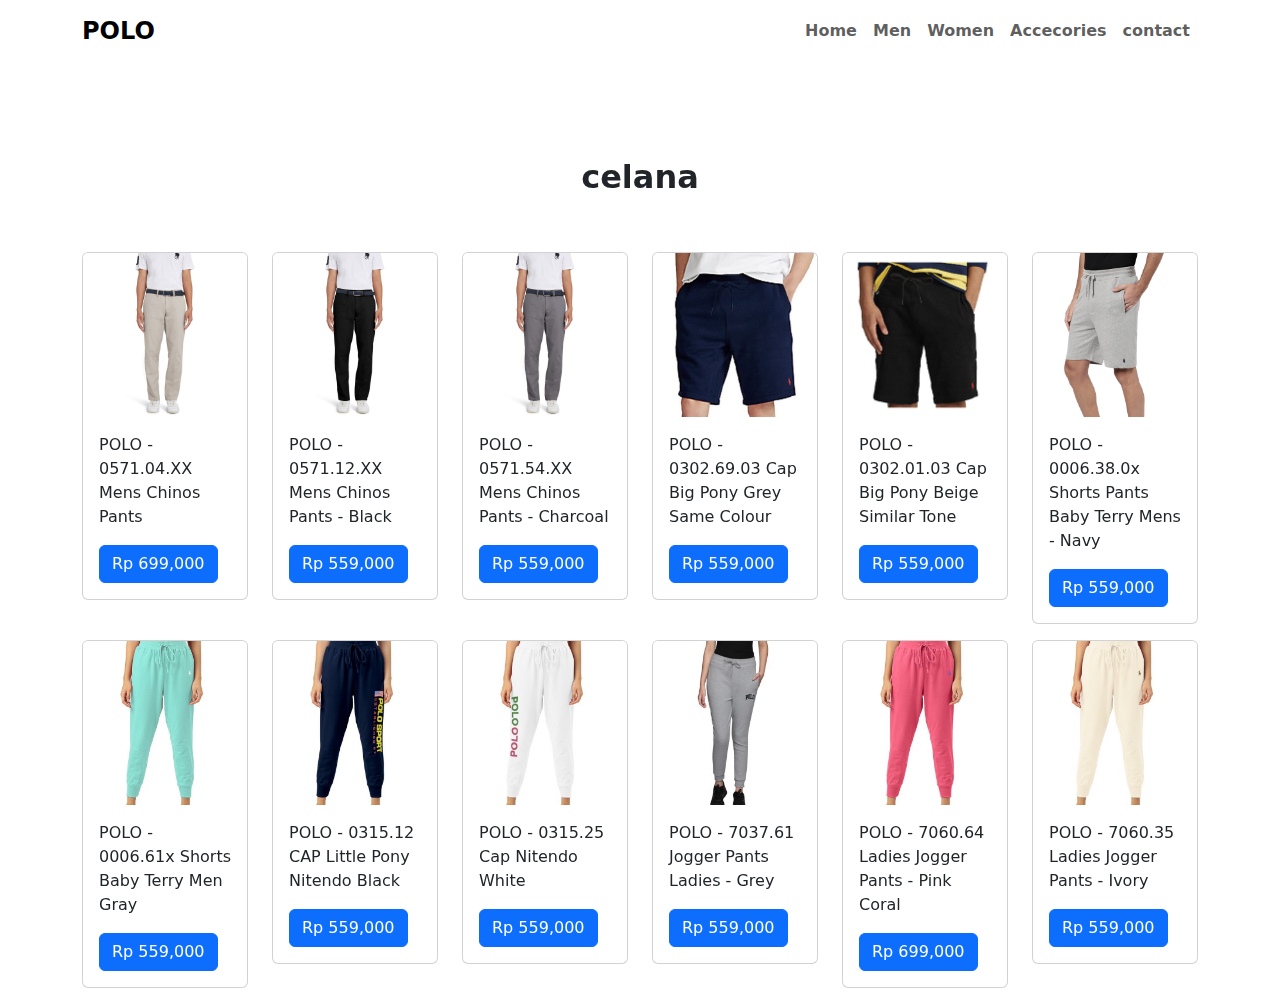
<file: html/celana,.html>
<!DOCTYPE html>
<html lang="en">
  <head>
    <meta charset="utf-8" />
    <meta name="viewport" content="width=device-width, initial-scale=1" />
    <title>Bootstrap demo</title>
    <link href="https://cdn.jsdelivr.net/npm/bootstrap@5.3.3/dist/css/bootstrap.min.css" rel="stylesheet" integrity="sha384-QWTKZyjpPEjISv5WaRU9OFeRpok6YctnYmDr5pNlyT2bRjXh0JMhjY6hW+ALEwIH" crossorigin="anonymous" />
    <link href="https://unpkg.com/aos@2.3.1/dist/aos.css" rel="stylesheet">
  </head>
  <body>
    <!-- navbar -->
    <nav class="navbar navbar-expand-lg bg-transparent navbar-light">
      <div class="container">
        <a class="navbar-brand fw-bolder fs-4 logo" href="#">POLO</a>
        <button class="navbar-toggler" type="button" data-bs-toggle="collapse" data-bs-target="#navbarNavAltMarkup" aria-controls="navbarNavAltMarkup" aria-expanded="false" aria-label="Toggle navigation">
          <span class="navbar-toggler-icon"></span>
        </button>
        <div class="collapse navbar-collapse" id="navbarNavAltMarkup">
          <div class="navbar-nav ms-auto fw-bolder">
            <a class="nav-link" href="../index.html">Home</a>
            <a class="nav-link" href="men.html">Men</a>
            <a class="nav-link" href="women.html">Women</a>
            <a class="nav-link" href="topi.html">Accecories</a>
            <a class="nav-link " href="contact.html">contact</a>
          </div>
        </div>
      </div>
    </nav>
    <!-- akhhir navbar -->

    <!-- halaman -->
    <section class="halaman mt-5">
      <div class="container">
        <div class="row">
          <div class="col-md mt-5" data-aos="zoom-in">
            <h1 class="fs-2 fw-bolder text-center">celana</h1>
          </div>
        </div>
        <div class="row mt-5">
          <div class="col-lg-3 col-md-4 col-sm-6 col-xl-2 mb-3 " data-aos="zoom-in">
            <div class="card">
              <img src="../img/60.jpg" class="card-img-top" alt="..." />
              <div class="card-body">
                <p class="card-text">POLO - 0571.04.XX Mens Chinos Pants</p>
                <a href="#" class="btn btn-primary">Rp 699,000</a>
              </div>
            </div>
          </div>
          <div class="col-lg-3 col-md-4 col-sm-6 col-xl-2 mb-3" data-aos="zoom-in">
            <div class="card">
              <img src="../img/61.jpg" class="card-img-top" alt="..." />
              <div class="card-body">
                <p class="card-text">POLO - 0571.12.XX Mens Chinos Pants - Black</p>
                <a href="#" class="btn btn-primary">Rp 559,000</a>
              </div>
            </div>
          </div>
          <div class="col-lg-3 col-md-4 col-sm-6 col-xl-2 mb-3" data-aos="zoom-in">
            <div class="card">
              <img src="../img/62.jpg" class="card-img-top" alt="..." />
              <div class="card-body">
                <p class="card-text">POLO - 0571.54.XX Mens Chinos Pants - Charcoal</p>
                <a href="#" class="btn btn-primary">Rp 559,000</a>
              </div>
            </div>
          </div>
          <div class="col-lg-3 col-md-4 col-sm-6 col-xl-2 mb-3" data-aos="zoom-in">
            <div class="card">
              <img src="../img/63.jpg" class="card-img-top" alt="..." />
              <div class="card-body">
                <p class="card-text">POLO - 0302.69.03 Cap Big Pony Grey Same Colour</p>
                <a href="#" class="btn btn-primary">Rp 559,000</a>
              </div>
            </div>
          </div>
          <div class="col-lg-3 col-md-4 col-sm-6 col-xl-2 mb-3"data-aos="zoom-in">
            <div class="card">
              <img src="../img/64.jpg" class="card-img-top" alt="..." />
              <div class="card-body">
                <p class="card-text">POLO - 0302.01.03 Cap Big Pony Beige Similar Tone</p>
                <a href="#" class="btn btn-primary">Rp 559,000</a>
              </div>
            </div>
          </div>
          <div class="col-lg-3 col-md-4 col-sm-6 col-xl-2 mb-3" data-aos="zoom-in">
            <div class="card">
              <img src="../img/65.jpg" class="card-img-top" alt="..." />
              <div class="card-body">
                <p class="card-text">POLO - 0006.38.0x Shorts Pants Baby Terry Mens - Navy</p>
                <a href="#" class="btn btn-primary">Rp 559,000</a>
              </div>
            </div>
          </div>
          <div class="col-lg-3 col-md-4 col-sm-6 col-xl-2 mb-3" data-aos="zoom-in">
            <div class="card">
              <img src="../img/66.jpg" class="card-img-top" alt="..." />
              <div class="card-body">
                <p class="card-text">POLO - 0006.61x Shorts Baby Terry Men Gray</p>
                <a href="#" class="btn btn-primary">Rp 559,000</a>
              </div>
            </div>
          </div>
          <div class="col-lg-3 col-md-4 col-sm-6 col-xl-2 mb-3" data-aos="zoom-in">
            <div class="card">
              <img src="../img/67.jpg" class="card-img-top" alt="..." />
              <div class="card-body">
                <p class="card-text">POLO - 0315.12 CAP Little Pony Nitendo Black</p>
                <a href="#" class="btn btn-primary">Rp 559,000</a>
              </div>
            </div>
          </div>
          <div class="col-lg-3 col-md-4 col-sm-6 col-xl-2 mb-3" data-aos="zoom-in">
            <div class="card">
              <img src="../img/68.jpg" class="card-img-top" alt="..." />
              <div class="card-body">
                <p class="card-text">POLO - 0315.25 Cap Nitendo White</p>
                <a href="#" class="btn btn-primary">Rp 559,000</a>
              </div>
            </div>
          </div>
          <div class="col-lg-3 col-md-4 col-sm-6 col-xl-2 mb-3" data-aos="zoom-in">
            <div class="card">
              <img src="../img/69.jpg" class="card-img-top" alt="..." />
              <div class="card-body">
                <p class="card-text">POLO - 7037.61 Jogger Pants Ladies - Grey</p>
                <a href="#" class="btn btn-primary">Rp 559,000</a>
              </div>
            </div>
          </div>
          <div class="col-lg-3 col-md-4 col-sm-6 col-xl-2 mb-3" data-aos="zoom-in">
            <div class="card">
              <img src="../img/70.jpg" class="card-img-top" alt="..." />
              <div class="card-body">
                <p class="card-text">POLO - 7060.64 Ladies Jogger Pants - Pink Coral</p>
                <a href="#" class="btn btn-primary">Rp 699,000</a>
              </div>
            </div>
          </div>
          <div class="col-lg-3 col-md-4 col-sm-6 col-xl-2 mb-3" data-aos="zoom-in">
            <div class="card">
              <img src="../img/71.jpg" class="card-img-top" alt="..." />
              <div class="card-body">
                <p class="card-text">POLO - 7060.35 Ladies Jogger Pants - Ivory</p>
                <a href="#" class="btn btn-primary">Rp 559,000</a>
              </div>
            </div>
          </div>
        </div>
      </div>
    </section>
    <script src="https://cdn.jsdelivr.net/npm/bootstrap@5.3.3/dist/js/bootstrap.bundle.min.js" integrity="sha384-YvpcrYf0tY3lHB60NNkmXc5s9fDVZLESaAA55NDzOxhy9GkcIdslK1eN7N6jIeHz" crossorigin="anonymous"></script>
    <script src="https://unpkg.com/aos@2.3.1/dist/aos.js"></script>
    <script>
      AOS.init();
    </script>
  </body>
</html>
</file>
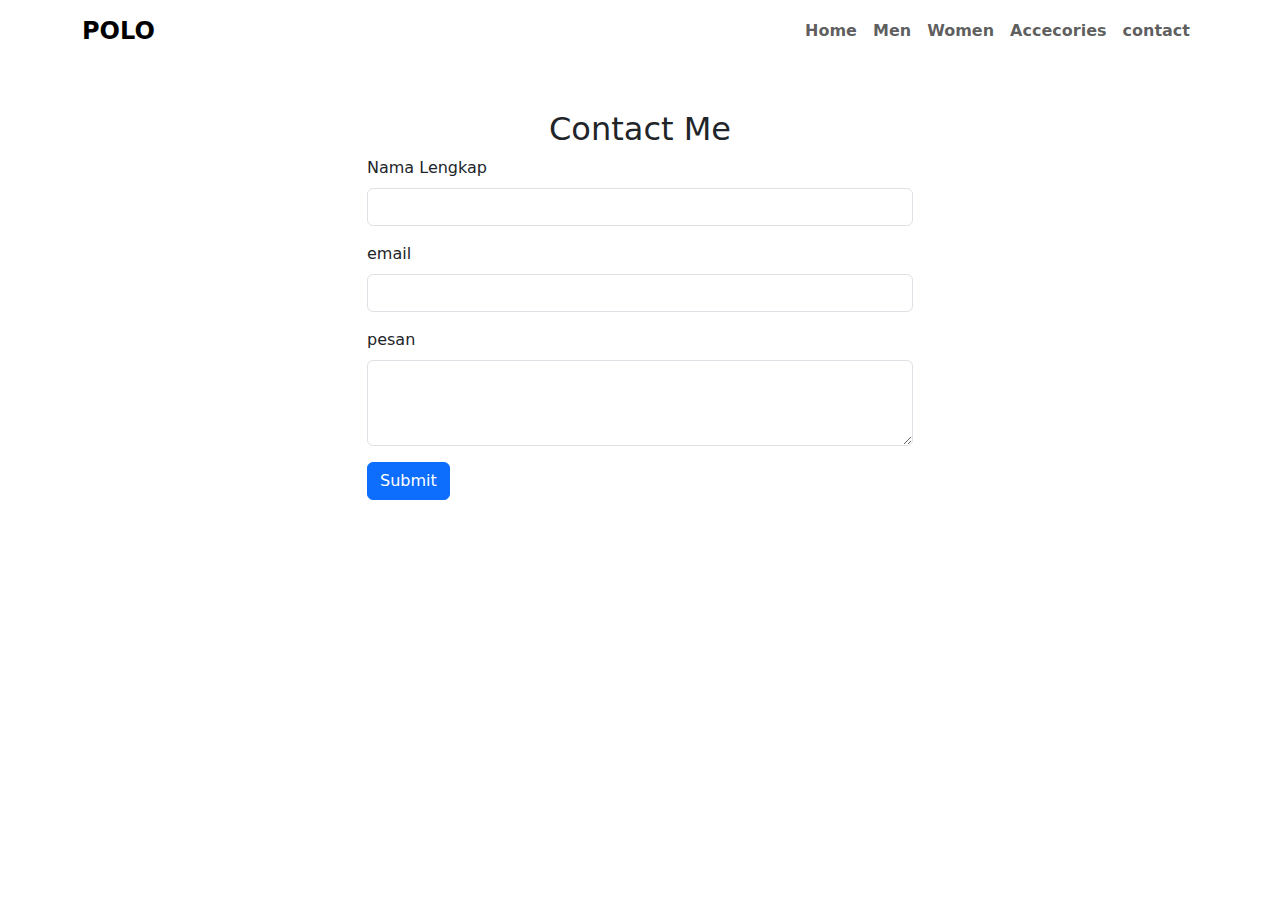
<file: html/contact.html>
<!doctype html>
<html lang="en">
  <head>
    <meta charset="utf-8">
    <meta name="viewport" content="width=device-width, initial-scale=1">
    <title>Bootstrap demo</title>
    <link href="https://cdn.jsdelivr.net/npm/bootstrap@5.3.3/dist/css/bootstrap.min.css" rel="stylesheet" integrity="sha384-QWTKZyjpPEjISv5WaRU9OFeRpok6YctnYmDr5pNlyT2bRjXh0JMhjY6hW+ALEwIH" crossorigin="anonymous">
    <link href="https://unpkg.com/aos@2.3.1/dist/aos.css" rel="stylesheet">
  </head>
  <body>
    <!-- navbar -->
    <nav class="navbar navbar-expand-lg bg-transparent navbar-light">
        <div class="container">
          <a class="navbar-brand fw-bolder fs-4 logo" href="#">POLO</a>
          <button class="navbar-toggler" type="button" data-bs-toggle="collapse" data-bs-target="#navbarNavAltMarkup" aria-controls="navbarNavAltMarkup" aria-expanded="false" aria-label="Toggle navigation">
            <span class="navbar-toggler-icon"></span>
          </button>
          <div class="collapse navbar-collapse" id="navbarNavAltMarkup">
            <div class="navbar-nav  ms-auto  fw-bolder">
              <a class="nav-link" href="../index.html">Home</a>
              <a class="nav-link" href="men.html">Men</a>
              <a class="nav-link" href="women.html">Women</a>
              <a class="nav-link " href="topi.html">Accecories</a>
              <a class="nav-link " href="contact.html">contact</a>
            </div>
          </div>
        </div>
      </nav>
      <!-- akhhir navbar -->
  
      <!-- contact -->
       <section class="contact">
        <div class="container mt-5 ">
          <div class="row text-center mt-5 ">
            <div class="col">
              <h2>Contact Me</h2> 
            </div>
          </div>
          <div class="row justify-content-center align-items-center">
            <div class="col-md-6 ">
              <div class="alert alert-success alert-dismissible fade show d-none my-alert" role="alert">
                <strong>Terima kasih sudah mengisi!</strong> pesan kamu sudah di terima.
                <button type="button" class="btn-close" data-bs-dismiss="alert" aria-label="Close"></button>
              </div>
              <form name="polo-contact">
                <div class="mb-3">
                  <label for="name" class="form-label">Nama Lengkap</label>
                  <input type="text" class="form-control" id="name" aria-describedby="name" name="nama">
                </div>
                <div class="mb-3">
                  <label for="email" class="form-label">email</label>
                  <input type="email" class="form-control" id="email" aria-describedby="email" name="email">
                </div>
                <div class="mb-3">
                  <label for="pesan" class="form-label">pesan</label>
                  <textarea class="form-control" id="pesan" rows="3" name="pesan"></textarea>
                </div>
                <button type="submit" class="btn btn-primary btn-kirim">Submit</button>
                <button class="btn btn-primary btn-loading d-none" type="button" disabled>
                  <span class="spinner-border spinner-border-sm" aria-hidden="true"></span>
                  <span role="status">Loading...</span>
                </button>
              </form>
            </div>
          </div>
        </div>
       </section>
       <!-- akhir contact -->
   
    <script src="https://cdn.jsdelivr.net/npm/bootstrap@5.3.3/dist/js/bootstrap.bundle.min.js" integrity="sha384-YvpcrYf0tY3lHB60NNkmXc5s9fDVZLESaAA55NDzOxhy9GkcIdslK1eN7N6jIeHz" crossorigin="anonymous"></script>
    <script src="https://unpkg.com/aos@2.3.1/dist/aos.js"></script>
    <script>
      AOS.init();
    </script>
    <script>
      const scriptURL = 'https://script.google.com/macros/s/AKfycbwu51bRW97ZD8Zj-zd43drHo_mQdUZw9W86E9nn1hrtdwVg_Wkdy1RFc-y6wwuAf42kpA/exec'
      const form = document.forms['polo-contact']
      const btnKirim = document.querySelector('.btn-kirim')
      const btnLoading = document.querySelector('.btn-loading')
      const myAlert = document.querySelector('.my-alert')
      
      form.addEventListener('submit', e => {
        e.preventDefault()
        // ketika tombol submid diklik
        // tampilkan tombol loading, hilangkan tombol kirim

     btnLoading.classList.toggle('d-none')

     btnKirim.classList.toggle('d-none')


        fetch(scriptURL, { method: 'POST', body: new FormData(form)})
          .then(response => {
            // tampilkan tombol kirim, hilangkan tombol loading
            btnLoading.classList.toggle('d-none')
            btnKirim.classList.toggle('d-none')
            // tampilkan alert
            myAlert.classList.toggle('d-none')
            // reset fromnya
            form.reset();
            console.log('Success!', response)
          })
          .catch(error => console.error('Error!', error.message))
      })
    </script>
  </body>
</html>
</file>
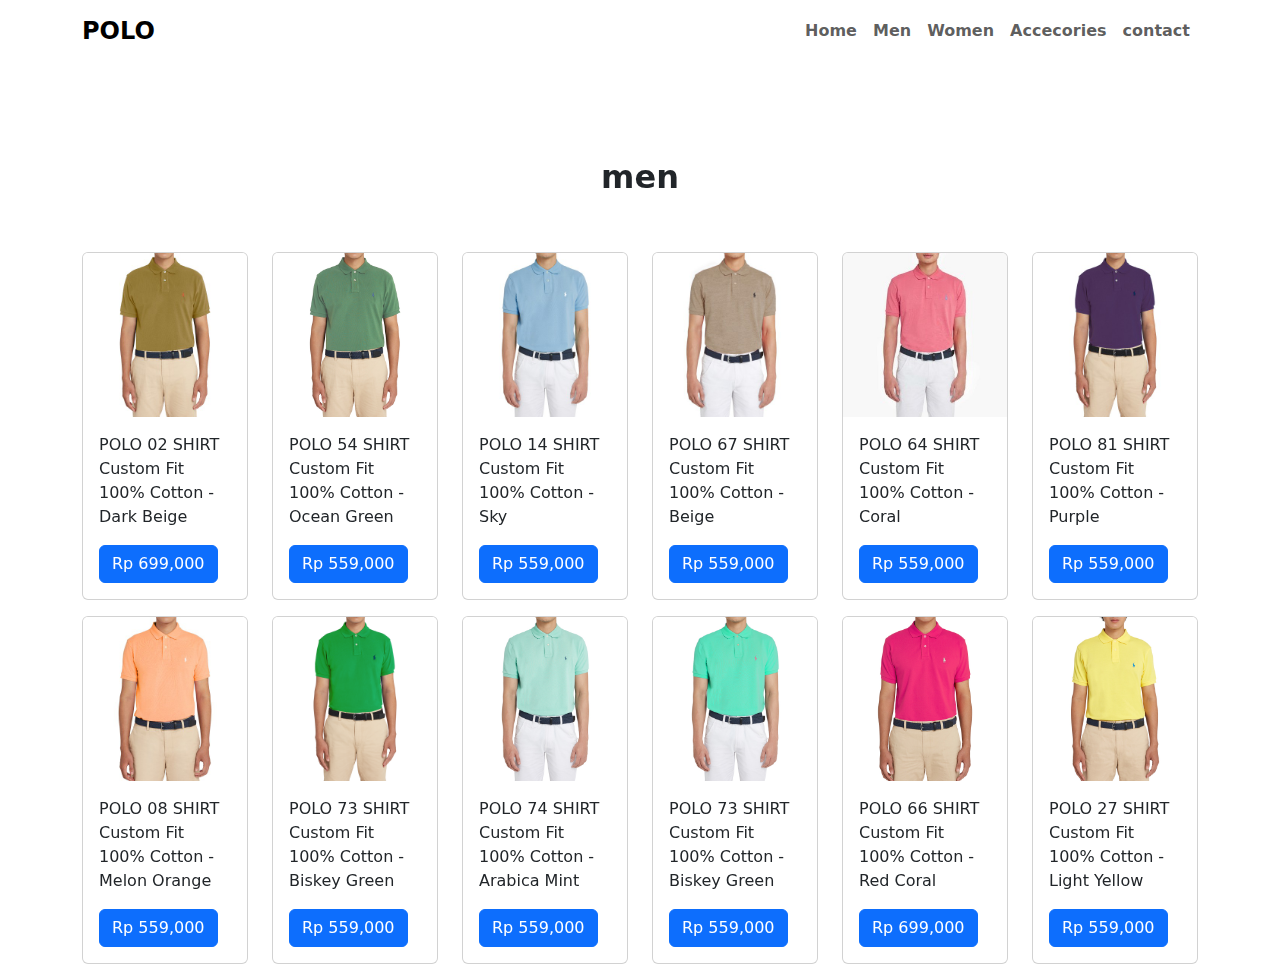
<file: html/men.html>
<!doctype html>
<html lang="en">
  <head>
    <meta charset="utf-8">
    <meta name="viewport" content="width=device-width, initial-scale=1">
    <title>Bootstrap demo</title>
    <link href="https://cdn.jsdelivr.net/npm/bootstrap@5.3.3/dist/css/bootstrap.min.css" rel="stylesheet" integrity="sha384-QWTKZyjpPEjISv5WaRU9OFeRpok6YctnYmDr5pNlyT2bRjXh0JMhjY6hW+ALEwIH" crossorigin="anonymous">
    <link href="https://unpkg.com/aos@2.3.1/dist/aos.css" rel="stylesheet">
  </head>
  <body>
    <!-- navbar -->
    <nav class="navbar navbar-expand-lg bg-transparent navbar-light">
        <div class="container">
          <a class="navbar-brand fw-bolder fs-4 logo" href="#">POLO</a>
          <button class="navbar-toggler" type="button" data-bs-toggle="collapse" data-bs-target="#navbarNavAltMarkup" aria-controls="navbarNavAltMarkup" aria-expanded="false" aria-label="Toggle navigation">
            <span class="navbar-toggler-icon"></span>
          </button>
          <div class="collapse navbar-collapse" id="navbarNavAltMarkup">
            <div class="navbar-nav  ms-auto  fw-bolder">
              <a class="nav-link" href="../index.html">Home</a>
              <a class="nav-link" href="men.html">Men</a>
              <a class="nav-link" href="women.html">Women</a>
              <a class="nav-link " href="topi.html">Accecories</a>
              <a class="nav-link " href="contact.html">contact</a>
            </div>
            
          </div>
        </div>
      </nav>
      <!-- akhhir navbar -->

      <!-- halaman -->
       <section class="halaman mt-5">
        <div class="container">
            <div class="row ">
                <div class="col-md mt-5" data-aos="zoom-in">
                 <h1 class="fs-2 fw-bolder text-center">men</h1>
                </div>
            </div>
            <div class="row mt-5">
                <div class="col-lg-3 col-md-4 col-sm-6 col-xl-2 mb-3" data-aos="zoom-in">
                    <div class="card" >
                        <img src="../img/9.jpg" class="card-img-top" alt="...">
                        <div class="card-body">
                          <p class="card-text">POLO 02 SHIRT Custom Fit 100% Cotton - Dark Beige</p>
                          <a href="#" class="btn btn-primary">Rp 699,000</a>
                        </div>
                      </div> 
                </div>
                <div class="col-lg-3 col-md-4 col-sm-6 col-xl-2 mb-3" data-aos="zoom-in">
                    <div class="card" >
                        <img src="../img/10.jpg" class="card-img-top" alt="...">
                        <div class="card-body">
                          <p class="card-text">POLO 54 SHIRT Custom Fit 100% Cotton - Ocean Green</p>
                          <a href="#" class="btn btn-primary">Rp 559,000</a>
                        </div>
                      </div> 
                </div>
                <div class="col-lg-3 col-md-4 col-sm-6 col-xl-2 mb-3" data-aos="zoom-in">
                    <div class="card" >
                        <img src="../img/11.jpg" class="card-img-top" alt="...">
                        <div class="card-body">
                          <p class="card-text">POLO 14 SHIRT Custom Fit 100% Cotton - Sky</p>
                          <a href="#" class="btn btn-primary">Rp 559,000</a>
                        </div>
                      </div> 
                </div>
                <div class="col-lg-3 col-md-4 col-sm-6 col-xl-2 mb-3" data-aos="zoom-in">
                    <div class="card" >
                        <img src="../img/12.jpg" class="card-img-top" alt="...">
                        <div class="card-body">
                          <p class="card-text">POLO 67 SHIRT Custom Fit 100% Cotton - Beige</p>
                          <a href="#" class="btn btn-primary">Rp 559,000</a>
                        </div>
                      </div> 
                </div>
                <div class="col-lg-3 col-md-4 col-sm-6 col-xl-2 mb-3" data-aos="zoom-in">
                    <div class="card" >
                        <img src="../img/13.jpg" class="card-img-top" alt="...">
                        <div class="card-body">
                          <p class="card-text">POLO 64 SHIRT Custom Fit 100% Cotton - Coral</p>
                          <a href="#" class="btn btn-primary">Rp 559,000</a>
                        </div>
                      </div> 
                </div>
                <div class="col-lg-3 col-md-4 col-sm-6 col-xl-2 mb-3" data-aos="zoom-in">
                    <div class="card" >
                        <img src="../img/14.jpg" class="card-img-top" alt="...">
                        <div class="card-body">
                          <p class="card-text">POLO 81 SHIRT Custom Fit 100% Cotton - Purple</p>
                          <a href="#" class="btn btn-primary">Rp 559,000</a>
                        </div>
                      </div> 
                </div>
                <div class="col-lg-3 col-md-4 col-sm-6 col-xl-2 mb-3" data-aos="zoom-in">
                    <div class="card" >
                        <img src="../img/15.jpg" class="card-img-top" alt="...">
                        <div class="card-body">
                          <p class="card-text">POLO 08 SHIRT Custom Fit 100% Cotton - Melon Orange</p>
                          <a href="#" class="btn btn-primary">Rp 559,000</a>
                        </div>
                      </div> 
                </div>
                <div class="col-lg-3 col-md-4 col-sm-6 col-xl-2 mb-3" data-aos="zoom-in">
                    <div class="card" >
                        <img src="../img/16.png" class="card-img-top" alt="...">
                        <div class="card-body">
                          <p class="card-text">POLO 73 SHIRT Custom Fit 100% Cotton - Biskey Green</p>
                          <a href="#" class="btn btn-primary">Rp 559,000</a>
                        </div>
                      </div> 
                </div>
                <div class="col-lg-3 col-md-4 col-sm-6 col-xl-2 mb-3" data-aos="zoom-in">
                    <div class="card" >
                        <img src="../img/17.jpg" class="card-img-top" alt="...">
                        <div class="card-body">
                          <p class="card-text">POLO 74 SHIRT Custom Fit 100% Cotton - Arabica Mint</p>
                          <a href="#" class="btn btn-primary">Rp 559,000</a>
                        </div>
                      </div> 
                </div>
                <div class="col-lg-3 col-md-4 col-sm-6 col-xl-2 mb-3" data-aos="zoom-in">
                    <div class="card" >
                        <img src="../img/18.jpg" class="card-img-top" alt="...">
                        <div class="card-body">
                          <p class="card-text">POLO 73 SHIRT Custom Fit 100% Cotton - Biskey Green</p>
                          <a href="#" class="btn btn-primary">Rp 559,000</a>
                        </div>
                      </div> 
                </div>
                <div class="col-lg-3 col-md-4 col-sm-6 col-xl-2 mb-3" data-aos="zoom-in">
                    <div class="card" >
                        <img src="../img/19.jpg" class="card-img-top" alt="...">
                        <div class="card-body">
                          <p class="card-text">POLO 66 SHIRT Custom Fit 100% Cotton - Red Coral</p>
                          <a href="#" class="btn btn-primary">Rp 699,000</a>
                        </div>
                      </div> 
                </div>
                <div class="col-lg-3 col-md-4 col-sm-6 col-xl-2 mb-3" data-aos="zoom-in">
                    <div class="card" >
                        <img src="../img/20.jpg" class="card-img-top" alt="...">
                        <div class="card-body">
                          <p class="card-text">POLO 27 SHIRT Custom Fit 100% Cotton - Light Yellow</p>
                          <a href="#" class="btn btn-primary">Rp 559,000</a>
                        </div>
                      </div> 
                </div>
            </div>
        </div>
       </section>
    <script src="https://cdn.jsdelivr.net/npm/bootstrap@5.3.3/dist/js/bootstrap.bundle.min.js" integrity="sha384-YvpcrYf0tY3lHB60NNkmXc5s9fDVZLESaAA55NDzOxhy9GkcIdslK1eN7N6jIeHz" crossorigin="anonymous"></script>
    <script src="https://unpkg.com/aos@2.3.1/dist/aos.js"></script>
    <script>
      AOS.init();
    </script>
  </body>
</html>
</file>
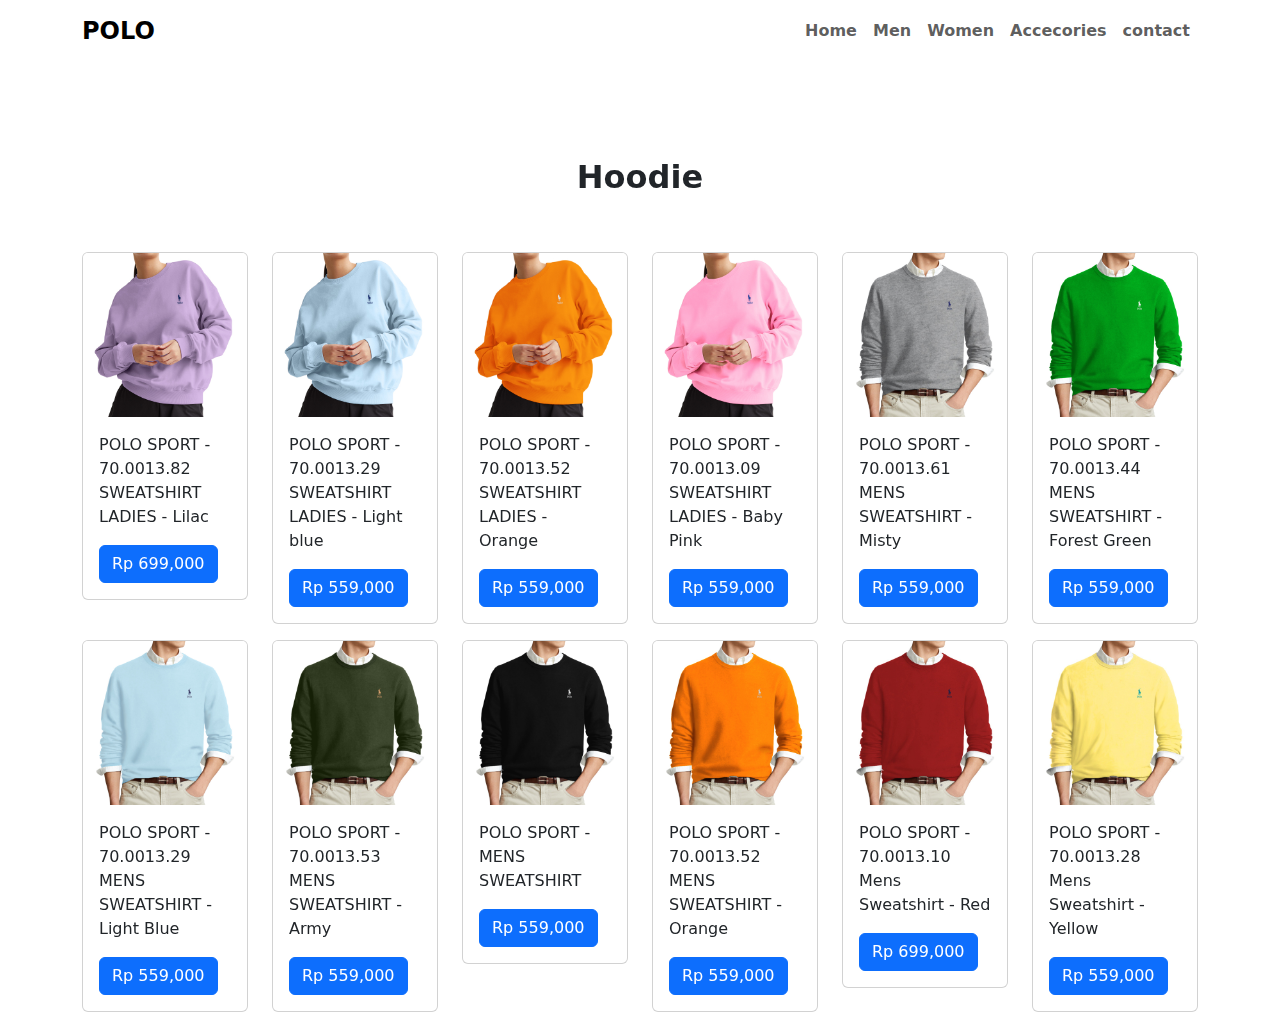
<file: html/sweter.html>
<!DOCTYPE html>
<html lang="en">
  <head>
    <meta charset="utf-8" />
    <meta name="viewport" content="width=device-width, initial-scale=1" />
    <title>Bootstrap demo</title>
    <link href="https://cdn.jsdelivr.net/npm/bootstrap@5.3.3/dist/css/bootstrap.min.css" rel="stylesheet" integrity="sha384-QWTKZyjpPEjISv5WaRU9OFeRpok6YctnYmDr5pNlyT2bRjXh0JMhjY6hW+ALEwIH" crossorigin="anonymous" />
    <link href="https://unpkg.com/aos@2.3.1/dist/aos.css" rel="stylesheet">
  </head>
  <body>
    <!-- navbar -->
    <nav class="navbar navbar-expand-lg bg-transparent navbar-light">
      <div class="container">
        <a class="navbar-brand fw-bolder fs-4 logo" href="#">POLO</a>
        <button class="navbar-toggler" type="button" data-bs-toggle="collapse" data-bs-target="#navbarNavAltMarkup" aria-controls="navbarNavAltMarkup" aria-expanded="false" aria-label="Toggle navigation">
          <span class="navbar-toggler-icon"></span>
        </button>
        <div class="collapse navbar-collapse" id="navbarNavAltMarkup">
          <div class="navbar-nav ms-auto fw-bolder">
            <a class="nav-link" href="../index.html">Home</a>
            <a class="nav-link" href="men.html">Men</a>
            <a class="nav-link" href="women.html">Women</a>
            <a class="nav-link" href="topi.html">Accecories</a>
            <a class="nav-link " href="contact.html">contact</a>
          </div>
        </div>
      </div>
    </nav>
    <!-- akhhir navbar -->

    <!-- halaman -->
    <section class="halaman mt-5">
      <div class="container">
        <div class="row">
          <div class="col-md mt-5" data-aos="zoom-in">
            <h1 class="fs-2 fw-bolder text-center">Hoodie</h1>
          </div>
        </div>
        <div class="row mt-5">
          <div class="col-lg-3 col-md-4 col-sm-6 col-xl-2 mb-3" data-aos="zoom-in">
            <div class="card">
              <img src="../img/46.jpg" class="card-img-top" alt="..." />
              <div class="card-body">
                <p class="card-text">POLO SPORT - 70.0013.82 SWEATSHIRT LADIES - Lilac</p>
                <a href="#" class="btn btn-primary">Rp 699,000</a>
              </div>
            </div>
          </div>
          <div class="col-lg-3 col-md-4 col-sm-6 col-xl-2 mb-3" data-aos="zoom-in">
            <div class="card">
              <img src="../img/47.jpg" class="card-img-top" alt="..." />
              <div class="card-body">
                <p class="card-text">POLO SPORT - 70.0013.29 SWEATSHIRT LADIES - Light blue</p>
                <a href="#" class="btn btn-primary">Rp 559,000</a>
              </div>
            </div>
          </div>
          <div class="col-lg-3 col-md-4 col-sm-6 col-xl-2 mb-3" data-aos="zoom-in">
            <div class="card">
              <img src="../img/48.jpg" class="card-img-top" alt="..." />
              <div class="card-body">
                <p class="card-text">POLO SPORT - 70.0013.52 SWEATSHIRT LADIES - Orange</p>
                <a href="#" class="btn btn-primary">Rp 559,000</a>
              </div>
            </div>
          </div>
          <div class="col-lg-3 col-md-4 col-sm-6 col-xl-2 mb-3" data-aos="zoom-in">
            <div class="card">
              <img src="../img/49.jpg" class="card-img-top" alt="..." />
              <div class="card-body">
                <p class="card-text">POLO SPORT - 70.0013.09 SWEATSHIRT LADIES - Baby Pink</p>
                <a href="#" class="btn btn-primary">Rp 559,000</a>
              </div>
            </div>
          </div>
          <div class="col-lg-3 col-md-4 col-sm-6 col-xl-2 mb-3" data-aos="zoom-in">
            <div class="card">
              <img src="../img/50.jpg" class="card-img-top" alt="..." />
              <div class="card-body">
                <p class="card-text">POLO SPORT - 70.0013.61 MENS SWEATSHIRT - Misty</p>
                <a href="#" class="btn btn-primary">Rp 559,000</a>
              </div>
            </div>
          </div>
          <div class="col-lg-3 col-md-4 col-sm-6 col-xl-2 mb-3"data-aos="zoom-in">
            <div class="card">
              <img src="../img/51.jpg" class="card-img-top" alt="..." />
              <div class="card-body">
                <p class="card-text">POLO SPORT - 70.0013.44 MENS SWEATSHIRT - Forest Green</p>
                <a href="#" class="btn btn-primary">Rp 559,000</a>
              </div>
            </div>
          </div>
          <div class="col-lg-3 col-md-4 col-sm-6 col-xl-2 mb-3" data-aos="zoom-in">
            <div class="card">
              <img src="../img/52.jpg" class="card-img-top" alt="..." />
              <div class="card-body">
                <p class="card-text">POLO SPORT - 70.0013.29 MENS SWEATSHIRT - Light Blue</p>
                <a href="#" class="btn btn-primary">Rp 559,000</a>
              </div>
            </div>
          </div>
          <div class="col-lg-3 col-md-4 col-sm-6 col-xl-2 mb-3" data-aos="zoom-in">
            <div class="card">
              <img src="../img/54.jpg" class="card-img-top" alt="..." />
              <div class="card-body">
                <p class="card-text">POLO SPORT - 70.0013.53 MENS SWEATSHIRT - Army</p>
                <a href="#" class="btn btn-primary">Rp 559,000</a>
              </div>
            </div>
          </div>
          <div class="col-lg-3 col-md-4 col-sm-6 col-xl-2 mb-3" data-aos="zoom-in">
            <div class="card">
              <img src="../img/56.jpg" class="card-img-top" alt="..." />
              <div class="card-body">
                <p class="card-text">POLO SPORT - MENS SWEATSHIRT</p>
                <a href="#" class="btn btn-primary">Rp 559,000</a>
              </div>
            </div>
          </div>
          <div class="col-lg-3 col-md-4 col-sm-6 col-xl-2 mb-3" data-aos="zoom-in">
            <div class="card">
              <img src="../img/55.jpg" class="card-img-top" alt="..." />
              <div class="card-body">
                <p class="card-text">POLO SPORT - 70.0013.52 MENS SWEATSHIRT - Orange</p>
                <a href="#" class="btn btn-primary">Rp 559,000</a>
              </div>
            </div>
          </div>
          <div class="col-lg-3 col-md-4 col-sm-6 col-xl-2 mb-3" data-aos="zoom-in">
            <div class="card">
              <img src="../img/57.jpg" class="card-img-top" alt="..." />
              <div class="card-body">
                <p class="card-text">POLO SPORT - 70.0013.10 Mens Sweatshirt - Red</p>
                <a href="#" class="btn btn-primary">Rp 699,000</a>
              </div>
            </div>
          </div>
          <div class="col-lg-3 col-md-4 col-sm-6 col-xl-2 mb-3" data-aos="zoom-in">
            <div class="card">
              <img src="../img/58.jpg" class="card-img-top" alt="..." />
              <div class="card-body">
                <p class="card-text">POLO SPORT - 70.0013.28 Mens Sweatshirt - Yellow</p>
                <a href="#" class="btn btn-primary">Rp 559,000</a>
              </div>
            </div>
          </div>
        </div>
      </div>
    </section>
    <script src="https://cdn.jsdelivr.net/npm/bootstrap@5.3.3/dist/js/bootstrap.bundle.min.js" integrity="sha384-YvpcrYf0tY3lHB60NNkmXc5s9fDVZLESaAA55NDzOxhy9GkcIdslK1eN7N6jIeHz" crossorigin="anonymous"></script>

    <script src="https://unpkg.com/aos@2.3.1/dist/aos.js"></script>
    <script>
      AOS.init();
    </script>
  </body>
</html>
</file>
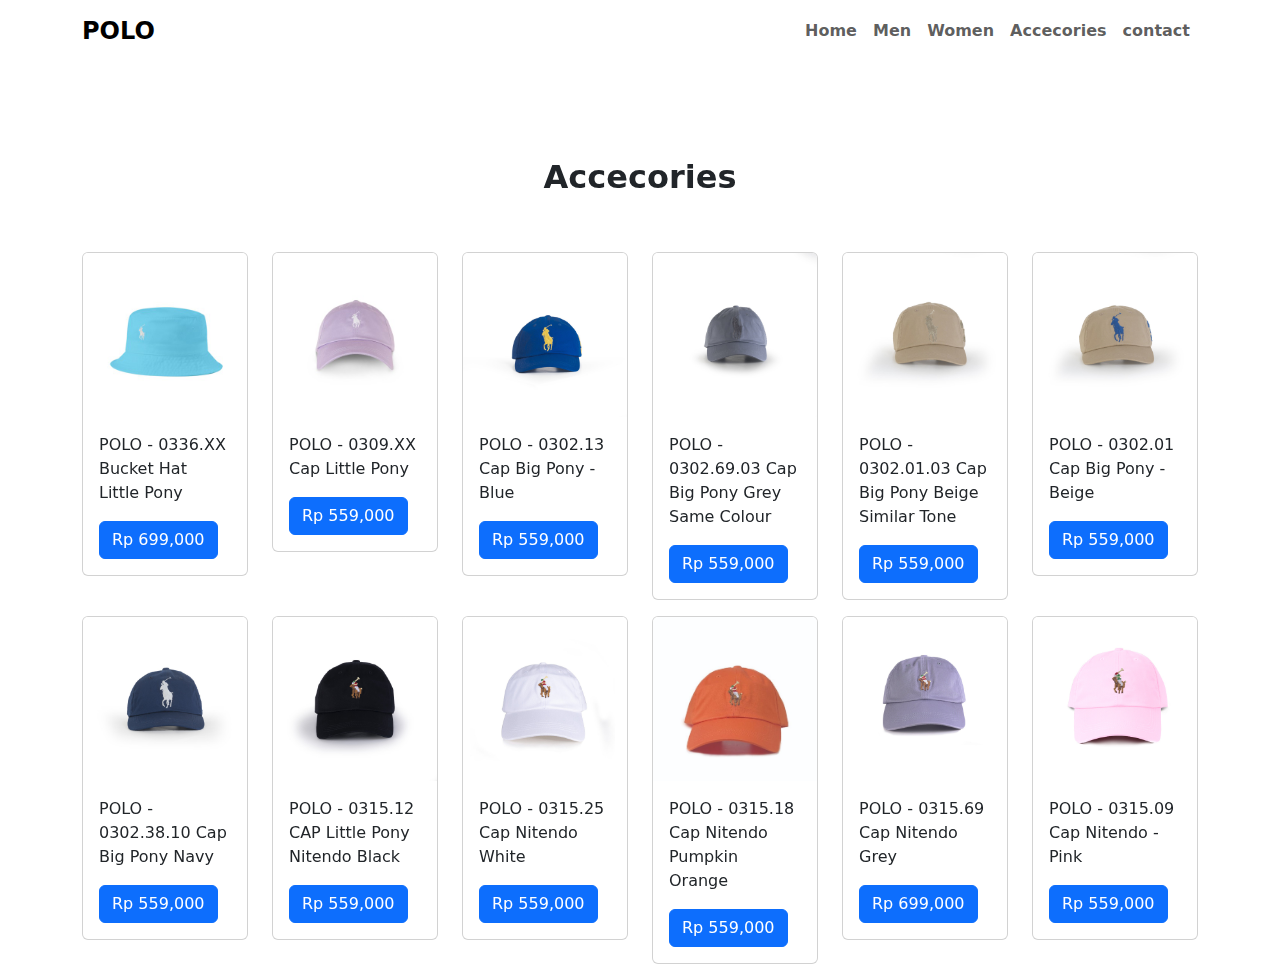
<file: html/topi.html>
<!DOCTYPE html>
<html lang="en">
  <head>
    <meta charset="utf-8" />
    <meta name="viewport" content="width=device-width, initial-scale=1" />
    <title>Bootstrap demo</title>
    <link href="https://cdn.jsdelivr.net/npm/bootstrap@5.3.3/dist/css/bootstrap.min.css" rel="stylesheet" integrity="sha384-QWTKZyjpPEjISv5WaRU9OFeRpok6YctnYmDr5pNlyT2bRjXh0JMhjY6hW+ALEwIH" crossorigin="anonymous" />
    <link href="https://unpkg.com/aos@2.3.1/dist/aos.css" rel="stylesheet">
  </head>
  <body>
    <!-- navbar -->
    <nav class="navbar navbar-expand-lg bg-transparent navbar-light">
      <div class="container">
        <a class="navbar-brand fw-bolder fs-4 logo" href="#">POLO</a>
        <button class="navbar-toggler" type="button" data-bs-toggle="collapse" data-bs-target="#navbarNavAltMarkup" aria-controls="navbarNavAltMarkup" aria-expanded="false" aria-label="Toggle navigation">
          <span class="navbar-toggler-icon"></span>
        </button>
        <div class="collapse navbar-collapse" id="navbarNavAltMarkup">
          <div class="navbar-nav ms-auto fw-bolder">
            <a class="nav-link" href="../index.html">Home</a>
            <a class="nav-link" href="men.html">Men</a>
            <a class="nav-link" href="women.html">Women</a>
            <a class="nav-link" href="topi.html">Accecories</a>
            <a class="nav-link " href="contact.html">contact</a>
          </div>
        </div>
      </div>
    </nav>
    <!-- akhhir navbar -->

    <!-- halaman -->
    <section class="halaman mt-5">
      <div class="container">
        <div class="row">
          <div class="col-md mt-5" data-aos="fade-up">
            <h1 class="fs-2 fw-bolder text-center">Accecories</h1>
          </div>
        </div>
        <div class="row mt-5">
          <div class="col-lg-3 col-md-4 col-sm-6 col-xl-2 mb-3" data-aos="fade-up">
            <div class="card">
              <img src="../img/34.jpg" class="card-img-top" alt="..." />
              <div class="card-body">
                <p class="card-text">POLO - 0336.XX Bucket Hat Little Pony</p>
                <a href="#" class="btn btn-primary">Rp 699,000</a>
              </div>
            </div>
          </div>
          <div class="col-lg-3 col-md-4 col-sm-6 col-xl-2 mb-3" data-aos="fade-up">
            <div class="card">
              <img src="../img/35.jpg" class="card-img-top" alt="..." />
              <div class="card-body">
                <p class="card-text">POLO - 0309.XX Cap Little Pony</p>
                <a href="#" class="btn btn-primary">Rp 559,000</a>
              </div>
            </div>
          </div>
          <div class="col-lg-3 col-md-4 col-sm-6 col-xl-2 mb-3" data-aos="fade-up">
            <div class="card">
              <img src="../img/36.jpg" class="card-img-top" alt="..." />
              <div class="card-body">
                <p class="card-text">POLO - 0302.13 Cap Big Pony - Blue</p>
                <a href="#" class="btn btn-primary">Rp 559,000</a>
              </div>
            </div>
          </div>
          <div class="col-lg-3 col-md-4 col-sm-6 col-xl-2 mb-3" data-aos="fade-up">
            <div class="card">
              <img src="../img/37.jpg" class="card-img-top" alt="..." />
              <div class="card-body">
                <p class="card-text">POLO - 0302.69.03 Cap Big Pony Grey Same Colour</p>
                <a href="#" class="btn btn-primary">Rp 559,000</a>
              </div>
            </div>
          </div>
          <div class="col-lg-3 col-md-4 col-sm-6 col-xl-2 mb-3" data-aos="fade-up">
            <div class="card">
              <img src="../img/38.jpg" class="card-img-top" alt="..." />
              <div class="card-body">
                <p class="card-text">POLO - 0302.01.03 Cap Big Pony Beige Similar Tone</p>
                <a href="#" class="btn btn-primary">Rp 559,000</a>
              </div>
            </div>
          </div>
          <div class="col-lg-3 col-md-4 col-sm-6 col-xl-2 mb-3" data-aos="fade-up">
            <div class="card">
              <img src="../img/39.jpg" class="card-img-top" alt="..." />
              <div class="card-body">
                <p class="card-text">POLO - 0302.01 Cap Big Pony - Beige</p>
                <a href="#" class="btn btn-primary">Rp 559,000</a>
              </div>
            </div>
          </div>
          <div class="col-lg-3 col-md-4 col-sm-6 col-xl-2 mb-3" data-aos="fade-up">
            <div class="card">
              <img src="../img/40.jpg" class="card-img-top" alt="..." />
              <div class="card-body">
                <p class="card-text">POLO - 0302.38.10 Cap Big Pony Navy</p>
                <a href="#" class="btn btn-primary">Rp 559,000</a>
              </div>
            </div>
          </div>
          <div class="col-lg-3 col-md-4 col-sm-6 col-xl-2 mb-3" data-aos="fade-up">
            <div class="card">
              <img src="../img/41.jpg" class="card-img-top" alt="..." />
              <div class="card-body">
                <p class="card-text">POLO - 0315.12 CAP Little Pony Nitendo Black</p>
                <a href="#" class="btn btn-primary">Rp 559,000</a>
              </div>
            </div>
          </div>
          <div class="col-lg-3 col-md-4 col-sm-6 col-xl-2 mb-3" data-aos="fade-up">
            <div class="card">
              <img src="../img/42.jpg" class="card-img-top" alt="..." />
              <div class="card-body">
                <p class="card-text">POLO - 0315.25 Cap Nitendo White</p>
                <a href="#" class="btn btn-primary">Rp 559,000</a>
              </div>
            </div>
          </div>
          <div class="col-lg-3 col-md-4 col-sm-6 col-xl-2 mb-3" data-aos="fade-up">
            <div class="card">
              <img src="../img/43.jpg" class="card-img-top" alt="..." />
              <div class="card-body">
                <p class="card-text">POLO - 0315.18 Cap Nitendo Pumpkin Orange</p>
                <a href="#" class="btn btn-primary">Rp 559,000</a>
              </div>
            </div>
          </div>
          <div class="col-lg-3 col-md-4 col-sm-6 col-xl-2 mb-3" data-aos="fade-up">
            <div class="card">
              <img src="../img/44.jpg" class="card-img-top" alt="..." />
              <div class="card-body">
                <p class="card-text">POLO - 0315.69 Cap Nitendo Grey</p>
                <a href="#" class="btn btn-primary">Rp 699,000</a>
              </div>
            </div>
          </div>
          <div class="col-lg-3 col-md-4 col-sm-6 col-xl-2 mb-3" data-aos="fade-up">
            <div class="card">
              <img src="../img/45.jpg" class="card-img-top" alt="..." />
              <div class="card-body">
                <p class="card-text">POLO - 0315.09 Cap Nitendo - Pink</p>
                <a href="#" class="btn btn-primary">Rp 559,000</a>
              </div>
            </div>
          </div>
        </div>
      </div>
    </section>
    <script src="https://cdn.jsdelivr.net/npm/bootstrap@5.3.3/dist/js/bootstrap.bundle.min.js" integrity="sha384-YvpcrYf0tY3lHB60NNkmXc5s9fDVZLESaAA55NDzOxhy9GkcIdslK1eN7N6jIeHz" crossorigin="anonymous"></script>
    <script src="https://unpkg.com/aos@2.3.1/dist/aos.js"></script>
    <script>
      AOS.init();
    </script>
  </body>
</html>
</file>
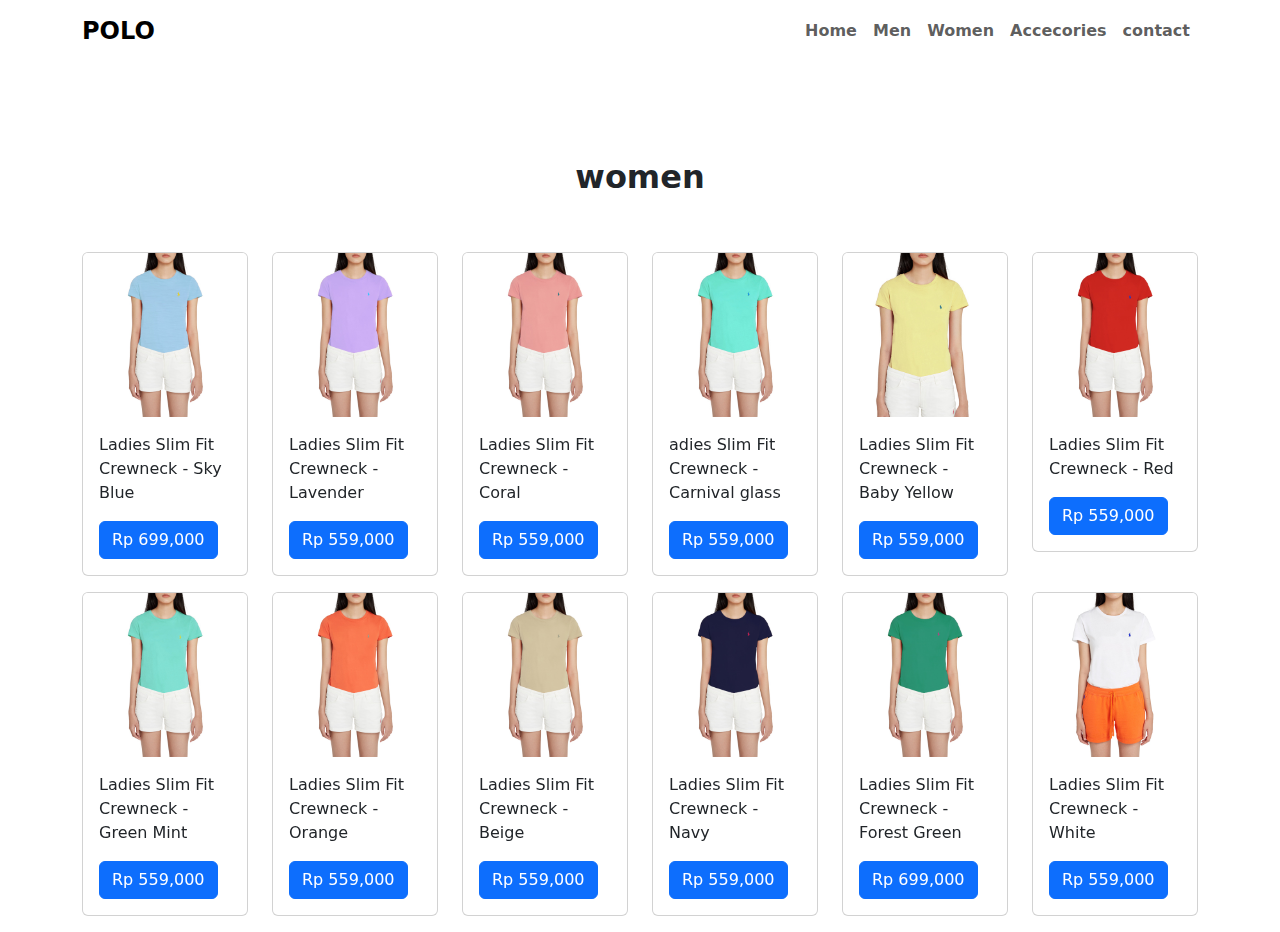
<file: html/women.html>
<!doctype html>
<html lang="en">
  <head>
    <meta charset="utf-8">
    <meta name="viewport" content="width=device-width, initial-scale=1">
    <title>Bootstrap demo</title>
    <link href="https://cdn.jsdelivr.net/npm/bootstrap@5.3.3/dist/css/bootstrap.min.css" rel="stylesheet" integrity="sha384-QWTKZyjpPEjISv5WaRU9OFeRpok6YctnYmDr5pNlyT2bRjXh0JMhjY6hW+ALEwIH" crossorigin="anonymous">
    <link href="https://unpkg.com/aos@2.3.1/dist/aos.css" rel="stylesheet">
  </head>
  <body>
    <!-- navbar -->
    <nav class="navbar navbar-expand-lg bg-transparent navbar-light">
        <div class="container">
          <a class="navbar-brand fw-bolder fs-4 logo" href="#">POLO</a>
          <button class="navbar-toggler" type="button" data-bs-toggle="collapse" data-bs-target="#navbarNavAltMarkup" aria-controls="navbarNavAltMarkup" aria-expanded="false" aria-label="Toggle navigation">
            <span class="navbar-toggler-icon"></span>
          </button>
          <div class="collapse navbar-collapse" id="navbarNavAltMarkup">
            <div class="navbar-nav  ms-auto  fw-bolder">
              <a class="nav-link" href="../index.html">Home</a>
              <a class="nav-link" href="men.html">Men</a>
              <a class="nav-link" href="women.html">Women</a>
              <a class="nav-link " href="topi.html">Accecories</a>
              <a class="nav-link " href="contact.html">contact</a>
            </div>
          </div>
        </div>
      </nav>
      <!-- akhhir navbar -->

      <!-- halaman -->
       <section class="halaman mt-5">
        <div class="container">
            <div class="row ">
                <div class="col-md mt-5">
                 <h1 class="fs-2 fw-bolder text-center">women</h1>
                </div>
            </div>
            <div class="row mt-5">
                <div class="col-lg-3 col-md-4 col-sm-6 col-xl-2 mb-3" data-aos="zoom-in" >
                    <div class="card" >
                        <img src="../img/21.jpg" class="card-img-top" alt="...">
                        <div class="card-body">
                          <p class="card-text">Ladies Slim Fit Crewneck - Sky Blue</p>
                          <a href="#" class="btn btn-primary">Rp 699,000</a>
                        </div>
                      </div> 
                </div>
                <div class="col-lg-3 col-md-4 col-sm-6 col-xl-2 mb-3" data-aos="zoom-in">
                    <div class="card" >
                        <img src="../img/22.jpg" class="card-img-top" alt="...">
                        <div class="card-body">
                          <p class="card-text">Ladies Slim Fit Crewneck - Lavender </p>
                          <a href="#" class="btn btn-primary">Rp 559,000</a>
                        </div>
                      </div> 
                </div>
                <div class="col-lg-3 col-md-4 col-sm-6 col-xl-2 mb-3" data-aos="zoom-in">
                    <div class="card" >
                        <img src="../img/23.jpg" class="card-img-top" alt="...">
                        <div class="card-body"> Ladies Slim Fit Crewneck - Coral</p>
                          <a href="#" class="btn btn-primary">Rp 559,000</a>
                        </div>
                      </div> 
                </div>
                <div class="col-lg-3 col-md-4 col-sm-6 col-xl-2 mb-3" data-aos="zoom-in">
                    <div class="card" >
                        <img src="../img/25.jpg" class="card-img-top" alt="...">
                        <div class="card-body">
                          <p class="card-text">adies Slim Fit Crewneck - Carnival glass</p>
                          <a href="#" class="btn btn-primary">Rp 559,000</a>
                        </div>
                      </div> 
                </div>
                <div class="col-lg-3 col-md-4 col-sm-6 col-xl-2 mb-3" data-aos="zoom-in">
                    <div class="card" >
                        <img src="../img/26.jpg" class="card-img-top" alt="...">
                        <div class="card-body">
                          <p class="card-text"> Ladies Slim Fit Crewneck - Baby Yellow</p>
                          <a href="#" class="btn btn-primary">Rp 559,000</a>
                        </div>
                      </div> 
                </div>
                <div class="col-lg-3 col-md-4 col-sm-6 col-xl-2 mb-3" data-aos="zoom-in">
                    <div class="card" >
                        <img src="../img/27.jpg" class="card-img-top" alt="...">
                        <div class="card-body">
                          <p class="card-text">Ladies Slim Fit Crewneck - Red</p>
                          <a href="#" class="btn btn-primary">Rp 559,000</a>
                        </div>
                      </div> 
                </div>
                <div class="col-lg-3 col-md-4 col-sm-6 col-xl-2 mb-3" data-aos="zoom-in">
                    <div class="card" >
                        <img src="../img/28.jpg" class="card-img-top" alt="...">
                        <div class="card-body">
                          <p class="card-text"> Ladies Slim Fit Crewneck - Green Mint</p>
                          <a href="#" class="btn btn-primary">Rp 559,000</a>
                        </div>
                      </div> 
                </div>
                <div class="col-lg-3 col-md-4 col-sm-6 col-xl-2 mb-3" data-aos="zoom-in">
                    <div class="card" >
                        <img src="../img/29.jpg" class="card-img-top" alt="...">
                        <div class="card-body">
                          <p class="card-text"> Ladies Slim Fit Crewneck - Orange</p>
                          <a href="#" class="btn btn-primary">Rp 559,000</a>
                        </div>
                      </div> 
                </div>
                <div class="col-lg-3 col-md-4 col-sm-6 col-xl-2 mb-3" data-aos="zoom-in">
                    <div class="card" >
                        <img src="../img/30.jpg" class="card-img-top" alt="...">
                        <div class="card-body">
                          <p class="card-text">Ladies Slim Fit Crewneck - Beige</p>
                          <a href="#" class="btn btn-primary">Rp 559,000</a>
                        </div>
                      </div> 
                </div>
                <div class="col-lg-3 col-md-4 col-sm-6 col-xl-2 mb-3" data-aos="zoom-in" >
                    <div class="card" >
                        <img src="../img/31.jpg" class="card-img-top" alt="...">
                        <div class="card-body">
                          <p class="card-text">  Ladies Slim Fit Crewneck - Navy</p>
                          <a href="#" class="btn btn-primary">Rp 559,000</a>
                        </div>
                      </div> 
                </div>
                <div class="col-lg-3 col-md-4 col-sm-6 col-xl-2 mb-3" data-aos="zoom-in">
                    <div class="card" >
                        <img src="../img/32.jpg" class="card-img-top" alt="...">
                        <div class="card-body">
                          <p class="card-text"> Ladies Slim Fit Crewneck - Forest Green</p>
                          <a href="#" class="btn btn-primary">Rp 699,000</a>
                        </div>
                      </div> 
                </div>
                <div class="col-lg-3 col-md-4 col-sm-6 col-xl-2 mb-3" data-aos="zoom-in">
                    <div class="card" >
                        <img src="../img/33.jpg" class="card-img-top" alt="...">
                        <div class="card-body">
                          <p class="card-text">Ladies Slim Fit Crewneck - White</p>
                          <a href="#" class="btn btn-primary">Rp 559,000</a>
                        </div>
                      </div> 
                </div>
            </div>
        </div>
       </section>
    <script src="https://cdn.jsdelivr.net/npm/bootstrap@5.3.3/dist/js/bootstrap.bundle.min.js" integrity="sha384-YvpcrYf0tY3lHB60NNkmXc5s9fDVZLESaAA55NDzOxhy9GkcIdslK1eN7N6jIeHz" crossorigin="anonymous"></script>
    <script src="https://unpkg.com/aos@2.3.1/dist/aos.js"></script>
    <script>
      AOS.init();
    </script>
  </body>
</html>
</file>
